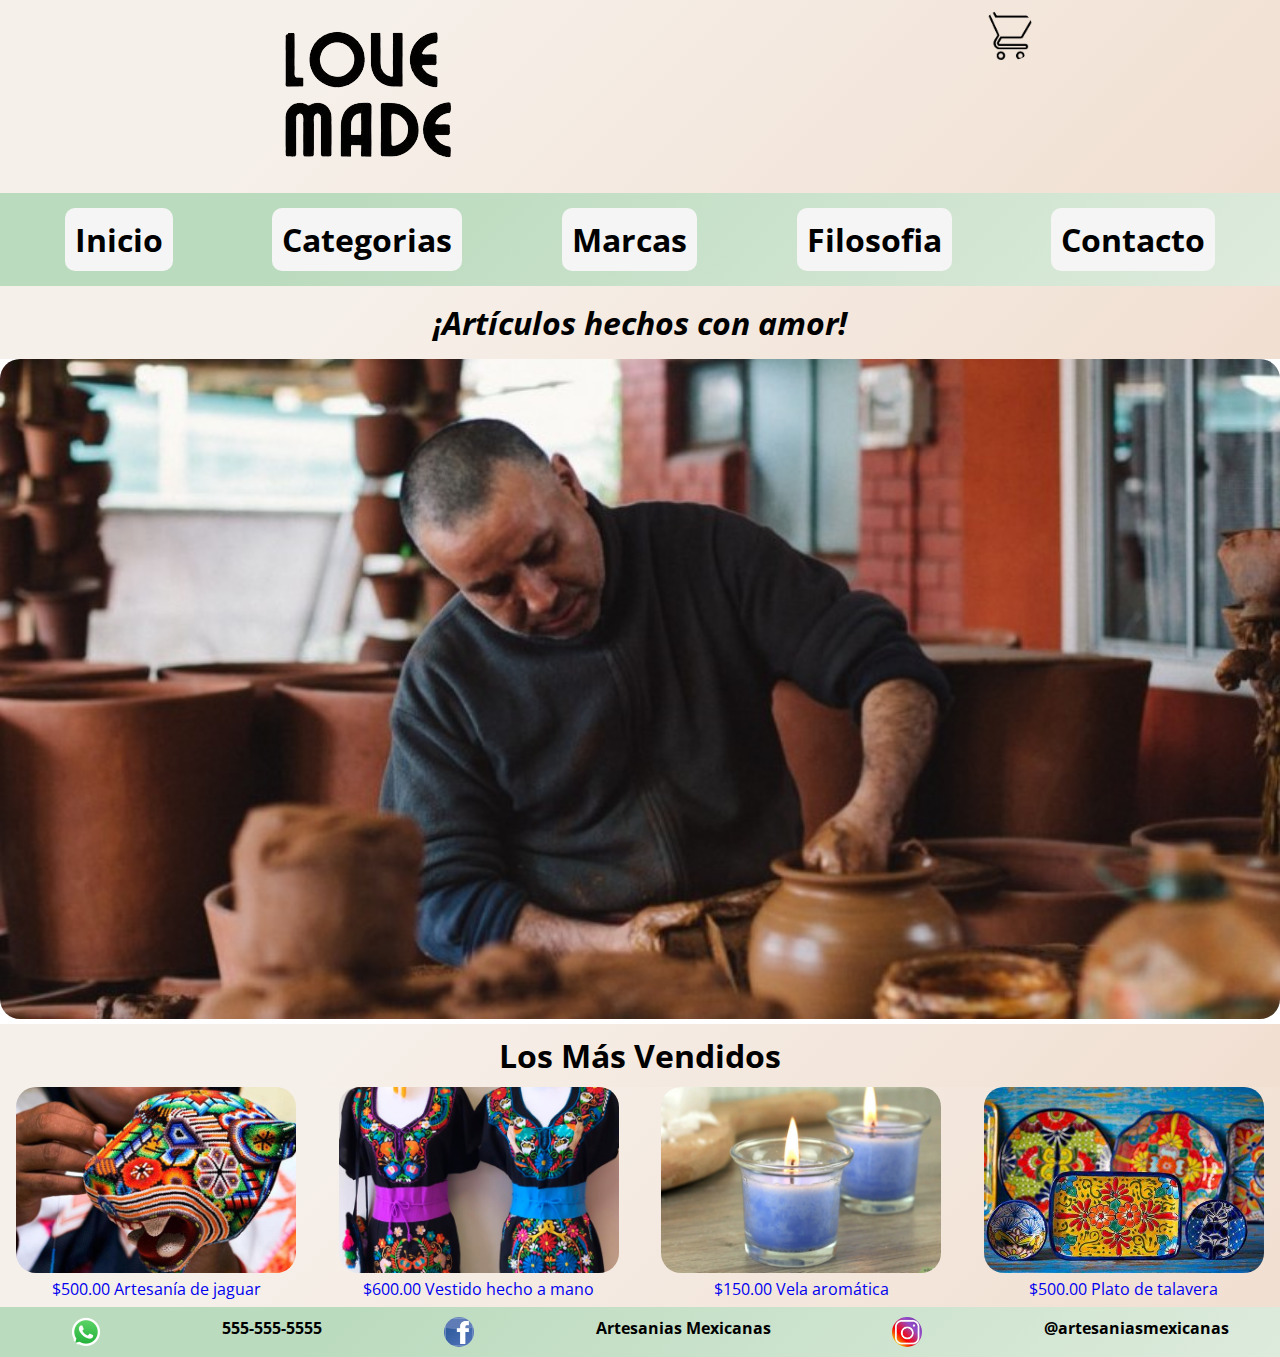
<file: index.html>
<!-- sitio web de artesanías mexicanas -->
<!DOCTYPE html>
<html>      <!--inicio de HTML-->

    <head>
        <meta charset="UTF-8">
        <meta http-equiv="X-UA-Compatible" content="IE=edge">
        <meta name="viewport" content="width=device-width, initial-scale=1.0">
        <title> Artesano </title>
        <link rel="shortcut icon" href="favicon.ico" type="image/x-icon">
        <link rel="icon" href="favicon.ico" type="image/x-icon">
        <link rel="stylesheet" href="estilos.css">
    </head>
    <main>
        <header>
            <a href="index.html">
                <img class="scale-in-center" src="logo.png" alt="logo">
              </a>
            <img id="iconoCarrito" src="img/carrito.png" alt="carrito de compras">
        </header>

    <body>

        <nav class="menu">
        <a class="colorMenu" href="index.html"> Inicio </a>
        <a class="colorMenu" href="./pages/Categorias.html"> Categorias </a>
        <a class="colorMenu" href="./pages/Marcas.html"> Marcas </a>
        <a class="colorMenu" href="./pages/Filosofia.html"> Filosofia </a> 
        <a class="colorMenu" href="./pages/Contacto.html"> Contacto </a> 
        </nav>

        <h1>¡Artículos hechos con amor!</h1>
 
        <img class="fondoUno" src="img/artesano.jpg" alt="artesano trabajando" width="540">

        <h2>Los Más Vendidos</h2>

        <section class="losMasVendidos">
          <nav>
              <a class="arti1" target="_blank" href="img/jaguar.jpg">
              <img class="arti1 scale-in-center" src="img/jaguar.jpg" alt="jaguar" width="280">
              <P>$500.00 Artesanía de jaguar</P>
              </a>   
          </nav>
            
          <nav>
                <a class="arti2" target="_blank" href="img/ropa.jpg">
                <img class="arti2 scale-in-center" src="img/ropa.jpg" alt="vestido" width="280">
                <P>$600.00 Vestido hecho a mano</P>
                </a> 
          </nav>
            
          <nav>
                <a class="arti3" target="_blank" href="img/velas.jpg">
                <img class="arti3 scale-in-center" src="img/velas.jpg" alt="velas" width="280">
                <P>$150.00 Vela aromática</P>
                </a>
          </nav>

          <nav>
                <a class="arti4" target="_blank" href="img/talaveraplatos.jfif">
                <img class="arti4 scale-in-center" src="img/talaveraplatos.jfif" alt="talavera" width="280">
                <P>$500.00 Plato de talavera</P>
                </a> 
          </nav>
        </section>
        
    </body>

    </main>
    <footer>
        
        <img src="WhatsappIcon.png" alt="Whatsapp Icon"> <span>555-555-5555</span>
    
        <img src="img/facebook.png" alt="facebook Icon"> <span>Artesanias Mexicanas</span>
    
        <img src="img/instagram.jfif" alt="instagram Icon"> <span>@artesaniasmexicanas</span>

    </footer>

</html>
</file>
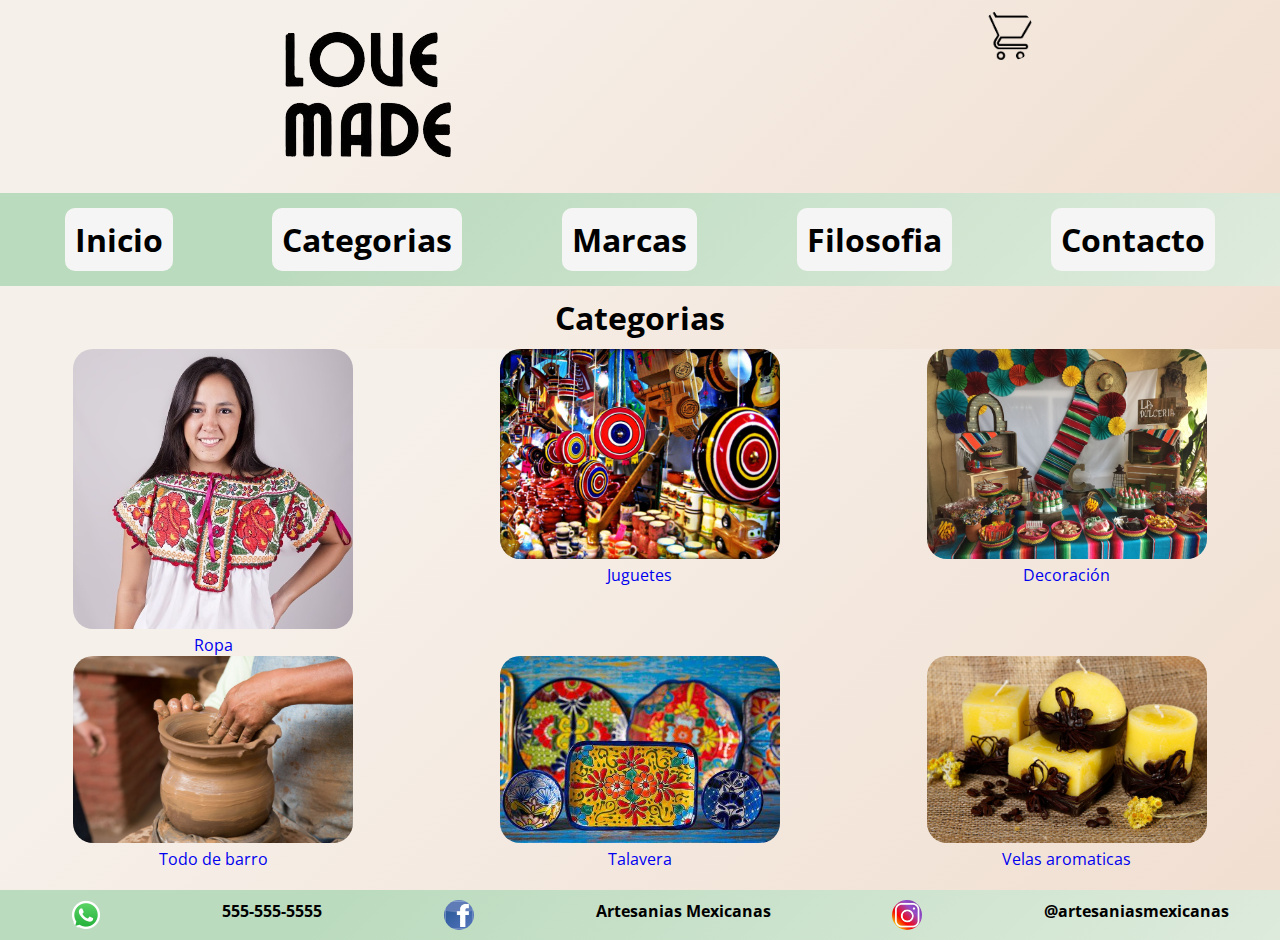
<file: pages/Categorias.html>
<!DOCTYPE html>
<html>      <!--inicio de HTML-->

    <head>
        <meta charset="UTF-8">
        <meta http-equiv="X-UA-Compatible" content="IE=edge">
        <meta name="viewport" content="width=device-width, initial-scale=1.0">
        <title> Artesano </title>
        <link rel="shortcut icon" href="favicon.ico" type="image/x-icon">
        <link rel="icon" href="../favicon.ico" type="image/x-icon">
        <link rel="stylesheet" href="../estilos.css">
    </head>
    <main>
        <header>
            <a href="../index.html">
                <img src="../img/logo.png" alt="logo">
              </a>
            <img id="iconoCarrito" src="../img/carrito.png" alt="carrito de compras">
        </header>

    <body>

      <nav class="menu">
        <a class="colorMenu" href="../index.html"> Inicio </a>
        <a class="colorMenu" href="../pages/Categorias.html"> Categorias </a>
        <a class="colorMenu" href="../pages/Marcas.html"> Marcas </a>
        <a class="colorMenu" href="../pages/Filosofia.html"> Filosofia </a> 
        <a class="colorMenu" href="../pages/Contacto.html"> Contacto </a> 
      </nav>
        
        <h2>Categorias</h2>

        <section class="galeriaCategorias">
          <div>
            <a class:"catego1" target="_blank" href="../img/blusa.jpg">
            <img src="../img/blusa.jpg" alt="blusa mexicana" width="280">
            <P> Ropa </P>
            </a>
          </div>
        
          <div>
              <a class:"catego2" target="_blank" href="../img/juguetesMexicano.jpg">
              <img src="../img/juguetesMexicano.jpg" alt="juguete mexicano" width="280">
              <P> Juguetes </P>
              </a>
          </div>
        
          <div>
            <a class:"catego3" target="_blank" href="../img/decoracion.jpg">
            <img src="../img/decoracion.jpg" alt="decoracion mexicana" width="280">
            <P> Decoración </P>
            </a>
          </div>
        
          <div>
            <a class:"catego4" target="_blank" href="../img/figurabarro.jpg">
            <img src="../img/figurabarro.jpg" alt="figura de barro" width="280">
            <P> Todo de barro </P>
            </a>
          </div>
        
          <div>
            <a class:"catego5" target="_blank" href="../img/talaveraplatos.jfif">
            <img src="../img/talaveraplatos.jfif" alt="platos de talavera" width="280">
            <P> Talavera </P>
            </a>
          </div>

          <div>
            <a class:"catego6" target="_blank" href="../img/velasAromaticas.jpg">
            <img src="../img/velasAromaticas.jpg" alt="velas aromaticas" width="280">
            <P> Velas aromaticas </P>
            </a>            
          </div>
        </section>

</main>

<footer>

    <img src="../WhatsappIcon.png" alt="Whatsapp Icon" width=30 height=30>
    <p> 555-555-5555 </p>

    <img src="../img/facebook.png" alt="facebook Icon" width=30 height=30>
    <p> Artesanias Mexicanas </p>

    <img src="../img/instagram.jfif" alt="instagram Icon" width=30 height=30>
    <p> @artesaniasmexicanas </p>

</footer>

</html>
</file>
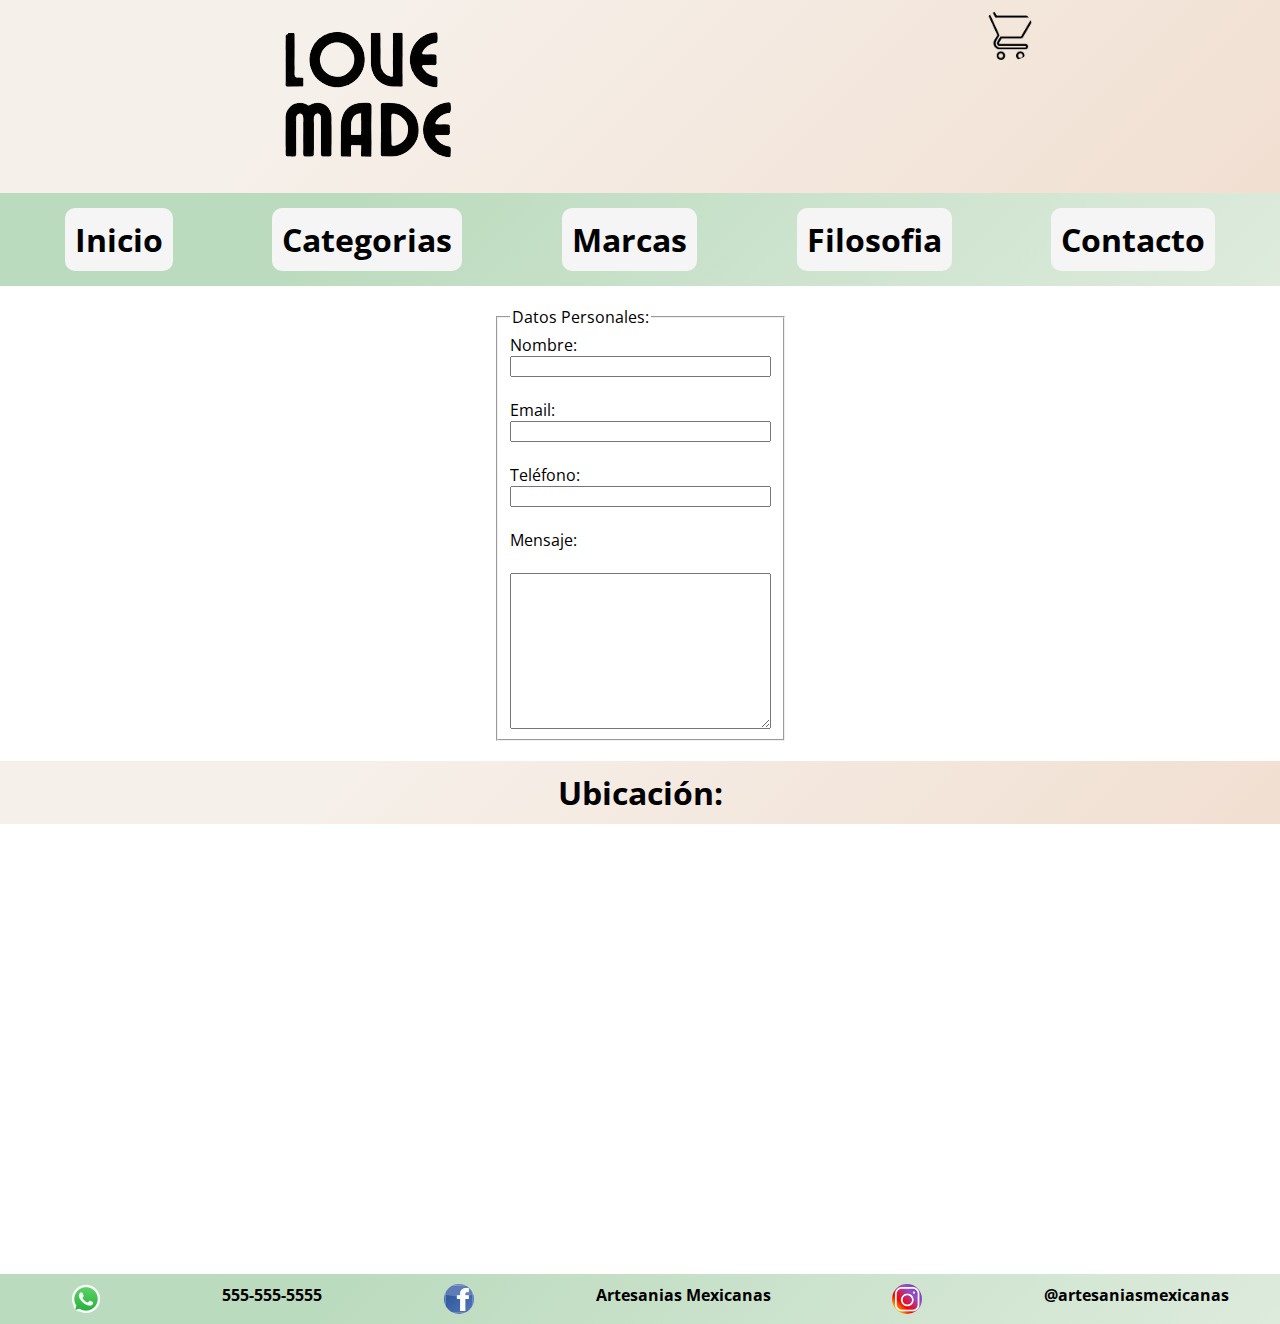
<file: pages/Contacto.html>
<!DOCTYPE html>
<html>      <!--inicio de HTML-->

    <head>
        <meta charset="UTF-8">
        <meta http-equiv="X-UA-Compatible" content="IE=edge">
        <meta name="viewport" content="width=device-width, initial-scale=1.0">
        <title> Artesano </title>
        <link rel="shortcut icon" href="favicon.ico" type="image/x-icon">
        <link rel="icon" href="../favicon.ico" type="image/x-icon">
        <link rel="stylesheet" href="../estilos.css">
    </head>
    <main>
        <header>
            <a href="../index.html">
                <img src="../img/logo.png" alt="logo">
              </a>
            <img id="iconoCarrito" src="../img/carrito.png" alt="carrito de compras">
        </header>

    <body>

        <nav class="menu">
            <a class="colorMenu" href="../index.html"> Inicio </a>
            <a class="colorMenu" href="../pages/Categorias.html"> Categorias </a>
            <a class="colorMenu" href="../pages/Marcas.html"> Marcas </a>
            <a class="colorMenu" href="../pages/Filosofia.html"> Filosofia </a> 
            <a class="colorMenu" href="../pages/Contacto.html"> Contacto </a> 
        </nav>

        <form class="form" action="">
            <fieldset class="cuadrosFormulario">
            <legend>Datos Personales:</legend>
            <label for="nombre"> Nombre: </label>
            <input type="text" name="nombre"> <br>
            <label for="email"> Email: </label>
            <input type="email" name="correo"> <br>
            <label for="telefono"> Teléfono: </label>
            <input type="text" name="telefono"> <br>
            <label for="comentarios"> Mensaje: </label> <br>
            <textarea name="comentarios" cols="30" rows="10"></textarea>
            </fieldset>
        </form>
            
        <h2>Ubicación:</h2>
        <iframe class="mapa" src="https://www.google.com/maps/embed?pb=!1m18!1m12!1m3!1d29863.713922243103!2d-103.36506537280265!3d20.671033792200333!2m3!1f0!2f0!3f0!3m2!1i1024!2i768!4f13.1!3m3!1m2!1s0x0%3A0x340703237a317342!2sPiggy%20Back!5e0!3m2!1ses-419!2smx!4v1657827810801!5m2!1ses-419!2smx" width="600" height="450" style="border:0;" allowfullscreen="" loading="lazy" referrerpolicy="no-referrer-when-downgrade"></iframe>
        
</main>

<footer>

    <img src="../WhatsappIcon.png" alt="Whatsapp Icon" width=30 height=30>
    <p> 555-555-5555 </p>

    <img src="../img/facebook.png" alt="facebook Icon" width=30 height=30>
    <p> Artesanias Mexicanas </p>

    <img src="../img/instagram.jfif" alt="instagram Icon" width=30 height=30>
    <p> @artesaniasmexicanas </p>

</footer>

</html>
</file>
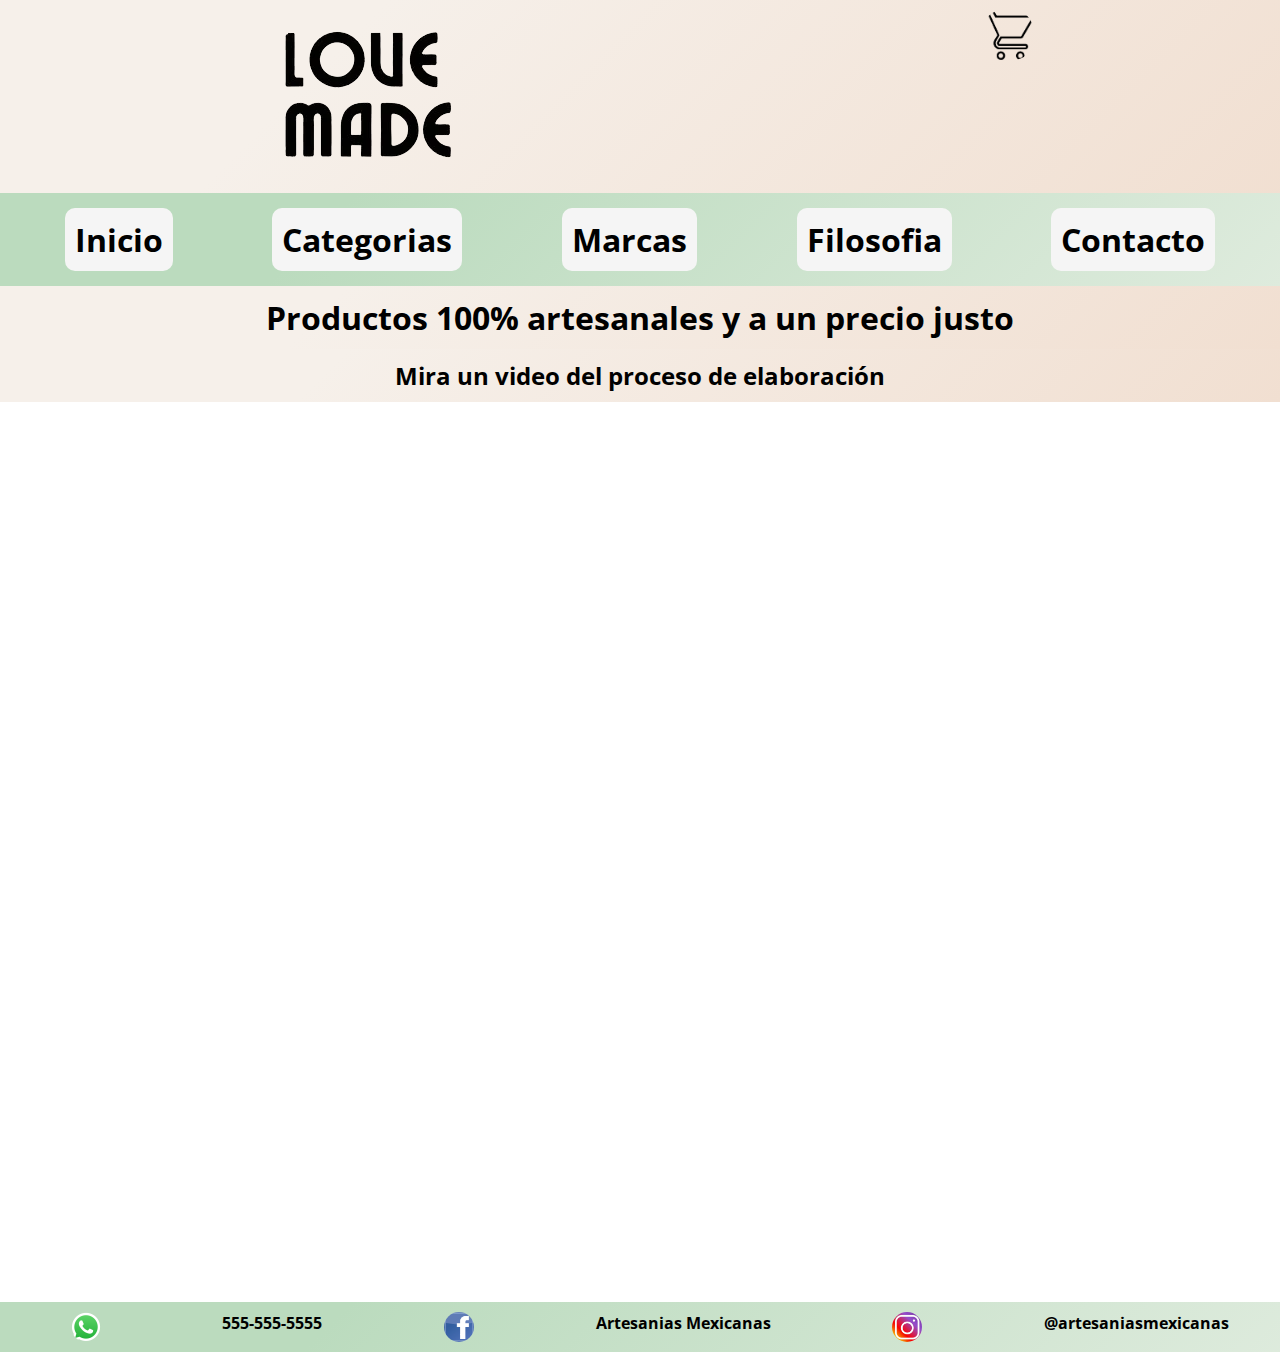
<file: pages/Filosofia.html>
<!DOCTYPE html>
<html>      <!--inicio de HTML-->

    <head>
        <meta charset="UTF-8">
        <meta http-equiv="X-UA-Compatible" content="IE=edge">
        <meta name="viewport" content="width=device-width, initial-scale=1.0">
        <title> Artesano </title>
        <link rel="shortcut icon" href="favicon.ico" type="image/x-icon">
        <link rel="icon" href="../favicon.ico" type="image/x-icon">
        <link rel="stylesheet" href="../estilos.css">
    </head>
    <main>
        <header>
            <a href="../index.html">
                <img src="../img/logo.png" alt="logo">
              </a>
            <img id="iconoCarrito" src="../img/carrito.png" alt="carrito de compras">
        </header>

    <body>

        <nav class="menu">
            <a class="colorMenu" href="../index.html"> Inicio </a>
            <a class="colorMenu" href="../pages/Categorias.html"> Categorias </a>
            <a class="colorMenu" href="../pages/Marcas.html"> Marcas </a>
            <a class="colorMenu" href="../pages/Filosofia.html"> Filosofia </a> 
            <a class="colorMenu" href="../pages/Contacto.html"> Contacto </a> 
        </nav>

        <h2>Productos 100% artesanales y a un precio justo </h2>

        <h3>Mira un video del proceso de elaboración</h3>

        <iframe class="video" src="https://www.youtube.com/embed/e1n96JCvEZA" title="YouTube video player" frameborder="0" allow="accelerometer; autoplay; clipboard-write; encrypted-media; gyroscope; picture-in-picture" allowfullscreen></iframe>
        
</main>

<footer>

    <img src="../WhatsappIcon.png" alt="Whatsapp Icon" width=30 height=30>
    <p> 555-555-5555 </p>

    <img src="../img/facebook.png" alt="facebook Icon" width=30 height=30>
    <p> Artesanias Mexicanas </p>

    <img src="../img/instagram.jfif" alt="instagram Icon" width=30 height=30>
    <p> @artesaniasmexicanas </p>

</footer>

</html>
</file>
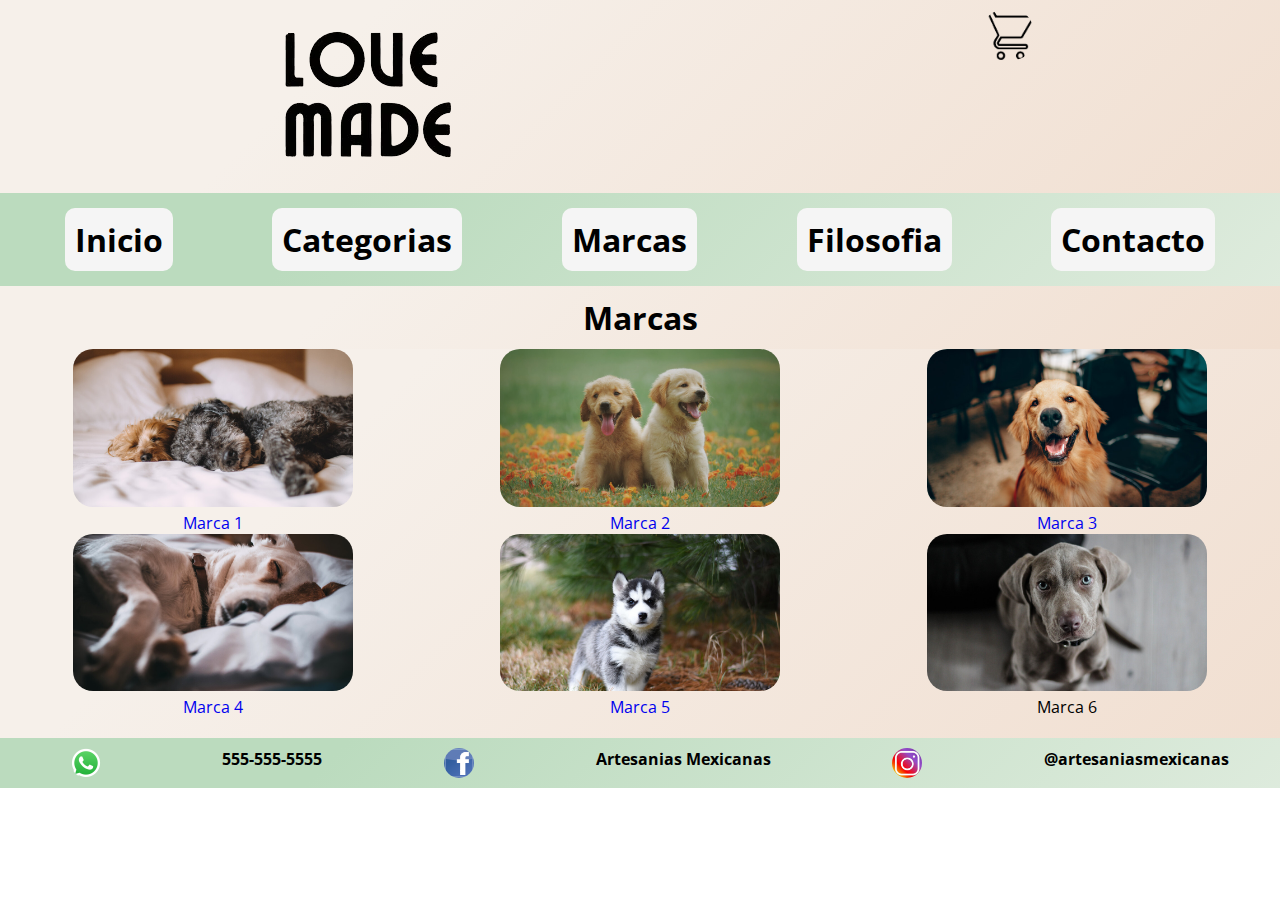
<file: pages/Marcas.html>
<!DOCTYPE html>
<html>      <!--inicio de HTML-->

    <head>
        <meta charset="UTF-8">
        <meta http-equiv="X-UA-Compatible" content="IE=edge">
        <meta name="viewport" content="width=device-width, initial-scale=1.0">  
        <title> Artesano </title>
        <link rel="shortcut icon" href="favicon.ico" type="image/x-icon">
        <link rel="icon" href="../favicon.ico" type="image/x-icon">
        <link rel="stylesheet" href="../estilos.css">
    </head>
    <main>
        <header>
            <a href="../index.html">
                <img src="../img/logo.png" alt="logo">
              </a>
            <img id="iconoCarrito" src="../img/carrito.png" alt="carrito de compras">
        </header>

    <body>

      <nav class="menu">
        <a class="colorMenu" href="../index.html"> Inicio </a>
        <a class="colorMenu" href="../pages/Categorias.html"> Categorias </a>
        <a class="colorMenu" href="../pages/Marcas.html"> Marcas </a>
        <a class="colorMenu" href="../pages/Filosofia.html"> Filosofia </a> 
        <a class="colorMenu" href="../pages/Contacto.html"> Contacto </a> 
      </nav>

    <h2>Marcas</h2>

    <section class="galeriaMarcas">
        <div >
          <a class:"gale1" target="_blank" href="../img/marca1.jpg">
          <img src="../img/marca1.jpg" alt="marca1" width="280">
          <p> Marca 1 </p>
          </a>
        </div>
        
        <div>
          <a class:"gale2" target="_blank" href="../img/marca2.jpg">
          <img src="../img/marca2.jpg" alt="marca2" width="280">
          <p> Marca 2 </p>
          </a>
        </div>
        
        <div>
          <a class:"gale3" target="_blank" href="../img/marca3.jpg">
          <img src="../img/marca3.jpg" alt="marca3" width="280">
          <p> Marca 3 </p>
          </a>
        </div>
        
        <div>
          <a class:"gale4" target="_blank" href="../img/marca4.jpg">
          <img src="../img/marca4.jpg" alt="marca4" width="280">
          <p> Marca 4 </p>
          </a>
        </div>
        
        <div>
          <a class:"gale5" target="_blank" href="../img/marca5.jpg">
          <img src="../img/marca5.jpg" alt="marca5" width="280">
          <p> Marca 5 </p>
          </a>
        </div>

        <div>
          <a class:"gale6" target="_blank" href="../img/marca6.jpg">
          <img src="../img/marca6.jpg" alt="marca 6" width="280">
          </a>
          <p> Marca 6 </p>
        </div>
        
    </section>


</main>

<footer>

    <img src="../WhatsappIcon.png" alt="Whatsapp Icon" width=30 height=30>
    <p> 555-555-5555 </p>

    <img src="../img/facebook.png" alt="facebook Icon" width=30 height=30>
    <p> Artesanias Mexicanas </p>

    <img src="../img/instagram.jfif" alt="instagram Icon" width=30 height=30>
    <p> @artesaniasmexicanas </p>

</footer>

</html>
</file>
<file: estilos.css>
@import url('https://fonts.googleapis.com/css2?family=Open+Sans:wght@300;400;700&display=swap');

*{
    margin: 0%;
}
img{
    border-radius: 20px;
}
.scale-in-center {
	-webkit-animation: scale-in-center 0.5s cubic-bezier(0.250, 0.460, 0.450, 0.940) both;
	        animation: scale-in-center 0.5s cubic-bezier(0.250, 0.460, 0.450, 0.940) both;
}
body{
    font-family: 'Open Sans', sans-serif;
}

header{
    background-color: #f1dfd1;
    background-image: linear-gradient(315deg, #f1dfd1 0%, #f6f0ea 74%);
    margin: 0%;
    padding: 10px;
    width: 100%;
    display: flex;
    flex-direction: row;
    justify-content: space-around;
    width: 100hw;
    }

#iconoCarrito{
    width: 50px;
    height: 50px;
}

footer{
    background-color: #deebdd;
    background-image: linear-gradient(315deg, #deebdd 0%, #bbdbbe 74%);
    padding: 10px;
    margin: 0px;
    display: flex;
    flex-direction: row;
    justify-content: space-around;
    font-weight: bold;
    width: 100vw;
    }

footer img{
    height: 30px;
    width: 30px;
    display: flex;
    flex-direction: row;
    justify-content: space-around;
}

a{
    text-decoration: none;
}

div ul{
    font-weight: bold;
    font-style: italic;
    display: flex;
    flex-direction: row;
    justify-content: space-around;
    padding: 15px;
    text-align: center;
    list-style-type: none;
}

.galeriaCategorias{
    background-color: #f1dfd1;
    background-image: linear-gradient(315deg, #f1dfd1 0%, #f6f0ea 74%);
    padding-bottom: 20px;
    display: grid;
    grid-template-areas: 
    "catego1 catego2 catego3"
    "catego4 catego5 catego6";
    grid-template-columns: auto;
    grid-template-rows: auto;
    text-align: center;
}


.galeriaMarcas{
    background-color: #f1dfd1;
    background-image: linear-gradient(315deg, #f1dfd1 0%, #f6f0ea 74%);
    padding-bottom: 20px;
    display: grid;
    grid-template-areas: 
    "gale1 gale2 gale3"
    "gale4 gale5 gale6";
    grid-template-columns: auto;
    grid-template-rows: auto;
    text-align: center;
}

.losMasVendidos{
    background-color: #f1dfd1;
    background-image: linear-gradient(315deg, #f1dfd1 0%, #f6f0ea 74%);
    padding-bottom: 20px;
    display: grid;
    grid-template-areas: 
    "arti1 arti2 arti3 arti4";
    grid-template-columns: auto;
    grid-template-rows: auto;
    text-align: center;
    height: 200px;
}

.arti1{
    grid-area: arti1;
}

.arti2{
    grid-area: arti2;
}

.arti3{
    grid-area: arti3;
}
.arti4{
    grid-area: arti4;
}

.catego1{
    grid-area: arti1;
}

.catego2{
    grid-area: arti2;
}

.catego3{
    grid-area: arti3;
}
.catego4{
    grid-area: arti4;
}

.catego5{
    grid-area: arti3;
}
.catego6{
    grid-area: arti4;
}

.gale1{
    grid-area: arti1;
}

.gale2{
    grid-area: arti2;
}

.gale3{
    grid-area: arti3;
}
.gale4{
    grid-area: arti4;
}

.gale5{
    grid-area: arti3;
}
.gale6{
    grid-area: arti4;
}
.menu{
    background-color: #deebdd;
    background-image: linear-gradient(315deg, #deebdd 0%, #bbdbbe 74%);
    color: black;
    font-size: 2rem;
    font-weight: bold;
    text-align: center;
    padding: 15px;
    display: flex;
    flex-direction: row;
    justify-content: space-around;   
}
.colorMenu{
    color: black;
    background-color: whitesmoke;
    padding: 10px;
    border-radius: 10px;
}
   
h1{
    text-align: center;
    font-style:italic;
    font-weight:bold;
    padding:15px;
    background-color: #f1dfd1;
    background-image: linear-gradient(315deg, #f1dfd1 0%, #f6f0ea 74%);
}

h2{
    background-color: #f1dfd1;
    background-image: linear-gradient(315deg, #f1dfd1 0%, #f6f0ea 74%);
    text-align: center;
    padding: 10px;
    font-size: 2rem;
    margin: 0%;
    }

h3{
    background-color: #f1dfd1;
    background-image: linear-gradient(315deg, #f1dfd1 0%, #f6f0ea 74%);
    text-align: center;
    padding: 10px;
    font-size: 1.5rem;
    margin: 0%;
}

.fondoUno {
    width: 100%;
    background-image: url(img/artesano.jpg);
    background-repeat: no-repeat;
    background-position: top center;
    background-size: cover;
}

.fondoDos{
    width: 100%;
    background-image: url(img/collage.jpg);
    background-repeat: no-repeat;
    background-position: top center;
    background-size: cover;
}

.form{
    align-items: center;
    display: flex;
    flex-direction: row;
    justify-content: center;
    margin-top: 20px;
    margin-bottom: 20px;
    }

.cuadrosFormulario{
    display: flex;
    flex-direction: column;
    align-content: center;
    justify-content: center;
}

.mapa{
    display: flex;
    flex-direction: row;
    justify-content: center;
    margin: 5px color black;
    width: 100vw;
}
.video{
    display: flex;
    flex-direction: row;
    justify-content: center;
    margin: 5px color black;
    width: 100vw;
    height: 100vh;
}
/** MOBILE FIRST **/ 

@media (max-width: 480px){
    .menu{
        background-color: #deebdd;
        background-image: linear-gradient(315deg, #deebdd 0%, #bbdbbe 74%);
        color: black;
        font-size: 2rem;
        font-weight: bold;
        text-align: center;
        padding: 15px;
        display: flex nowrap;
        flex-direction: column;
        justify-content: space-around;
        height: 30%;  
        row-gap: 10px;
        display: flex;
        flex-flow: column nowrap;
        justify-content: flex-start;
    }
        .losMasVendidos{
        background-color: #f1dfd1;
        background-image: linear-gradient(315deg, #f1dfd1 0%, #f6f0ea 74%);
        padding-bottom: 20px;
        display:flex;
        flex-direction: column;
        height: auto;
    }

        .galeriaCategorias{
        background-color: #f1dfd1;
        background-image: linear-gradient(315deg, #f1dfd1 0%, #f6f0ea 74%);
        padding-bottom: 20px;
        display:flex;
        flex-direction: column;
        height: auto;
    }

        .galeriaMarcas{
        background-color: #f1dfd1;
        background-image: linear-gradient(315deg, #f1dfd1 0%, #f6f0ea 74%);
        padding-bottom: 20px;
        display:flex;
        flex-direction: column;
        height: auto;
    }
        .video{
            width: 100vw;
            height: 400px;
        }
}

/** TABLET **/

@media (min-width: 481px) and (max-width: 1023px){

    .menu{
        background-color: #deebdd;
        background-image: linear-gradient(315deg, #deebdd 0%, #bbdbbe 74%);
        color: black;
        font-size: 2rem;
        font-weight: bold;
        text-align: center;
        padding: 10px;
        display: flex nowrap;
        flex-direction: column;
        justify-content: space-around;
        height: 30%;  
        row-gap: 10px;
        display: flex;
        flex-flow: column nowrap;
        justify-content: flex-start;
    }
    .losMasVendidos{
        background-color: #f1dfd1;
        background-image: linear-gradient(315deg, #f1dfd1 0%, #f6f0ea 74%);
        padding-bottom: 20px;
        display: grid;
        grid-template-areas: 
        "arti1 arti2"
        "arti3 arti4";
        grid-template-columns: auto;
        grid-template-rows: auto;
        text-align: center;
        height: auto;
        column-gap: 10px;
    }

footer{
    height: auto;
}
    .video{
        width: 100vw;
        height: 800px;
    }
}
/** DESKTOP **/
@media (min-width: 1024px) {
    .losMasVendidos{
        background-color: #f1dfd1;
        background-image: linear-gradient(315deg, #f1dfd1 0%, #f6f0ea 74%);
        padding-bottom: 20px;
        display: grid;
        grid-template-areas: 
        "arti1 arti2 arti3 arti4";
        grid-template-columns: auto;
        grid-template-rows: auto;
        text-align: center;
        height: 200px;
        column-gap: 10px;
        width: 100vw;
    }


}
</file>
